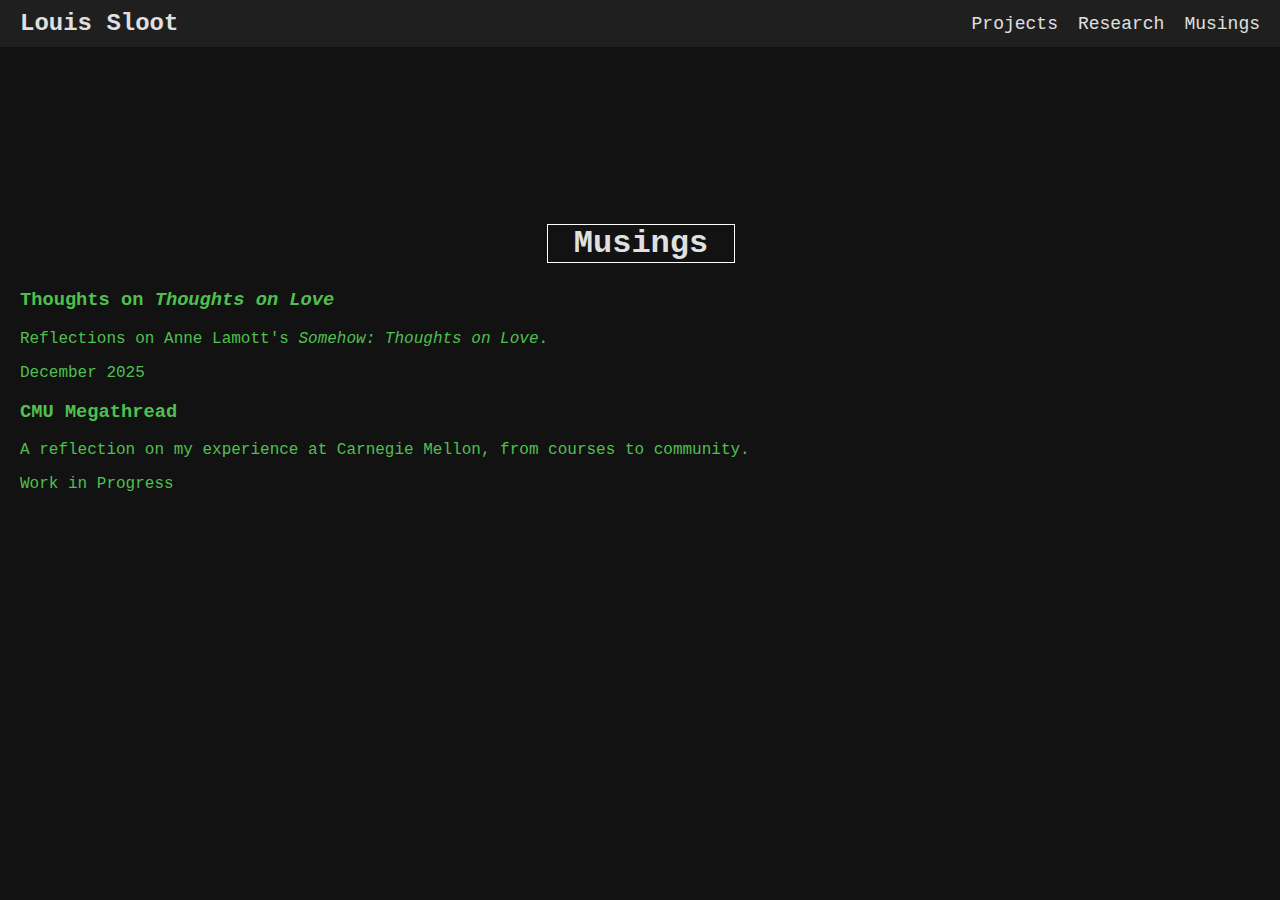
<file: blog.html>
<!DOCTYPE html>
<html lang="en">
  <head>
    <meta charset="UTF-8" />
    <meta name="viewport" content="width=device-width, initial-scale=1.0" />
    <title>Musings - Louis Sloot</title>
    <link rel="stylesheet" href="style.css" />
  </head>
  <body>
    <header>
      <div class="logo">
        <h1>
          <a href="index.html" style="color: #e0e0e0; text-decoration: none"
            >Louis Sloot</a
          >
        </h1>
      </div>
      <nav>
        <ul>
          <li><a href="projects.html">Projects</a></li>
          <li><a href="research.html">Research</a></li>
          <li><a href="blog.html">Musings</a></li>
        </ul>
      </nav>
    </header>
    <section id="blog">
      <h2 class="upper-section-title">Musings</h2>
      <div class="blog-grid">
        <a href="posts/thoughts-on-love.html" class="blog-card">
          <div class="blog-card-content">
            <h3 class="blog-card-title">
              Thoughts on <em>Thoughts on Love</em>
            </h3>
            <p class="blog-card-preview">
              Reflections on Anne Lamott's <em>Somehow: Thoughts on Love</em>.
            </p>
            <span class="blog-card-date">December 2025</span>
          </div>
        </a>
        <a href="posts/cmu-megathread.html" class="blog-card">
          <div class="blog-card-content">
            <h3 class="blog-card-title">CMU Megathread</h3>
            <p class="blog-card-preview">
              A reflection on my experience at Carnegie Mellon, from courses to
              community.
            </p>
            <span class="blog-card-date">Work in Progress</span>
          </div>
        </a>
      </div>
    </section>
  </body>
</html>
</file>
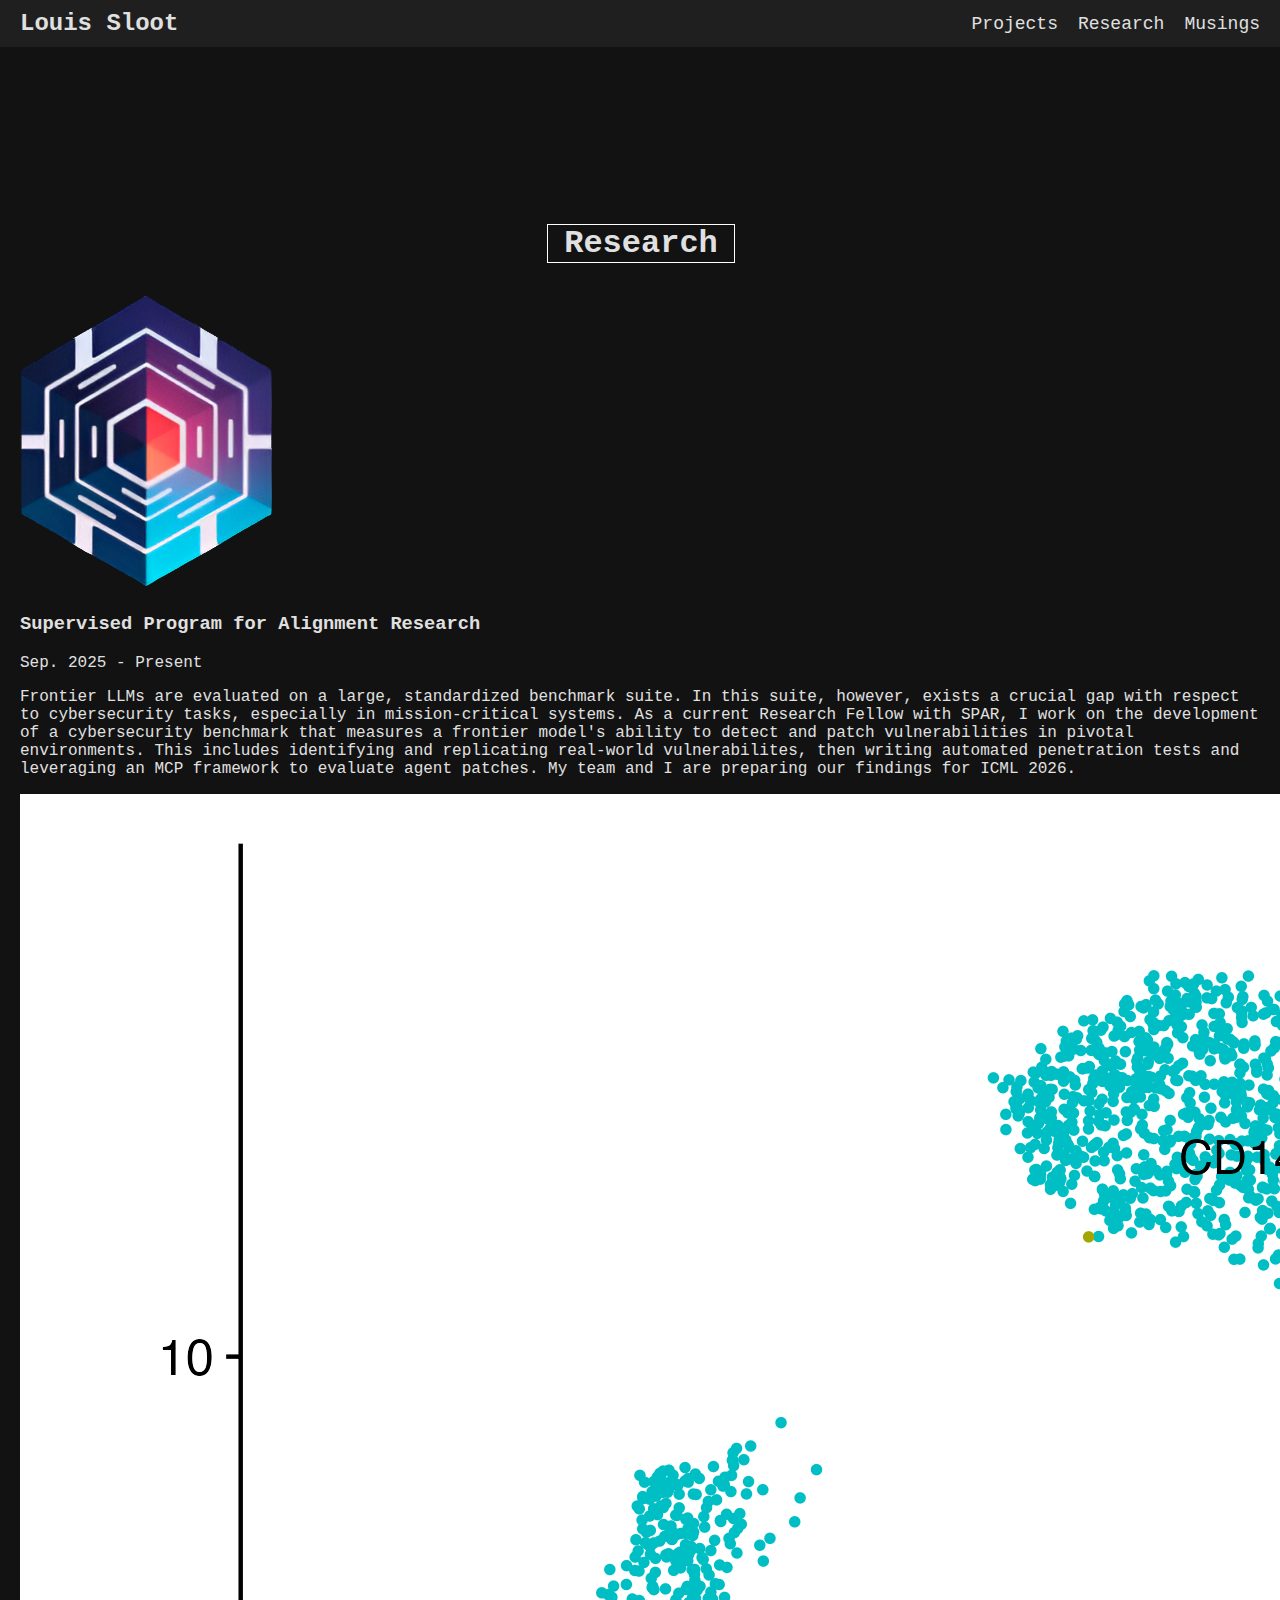
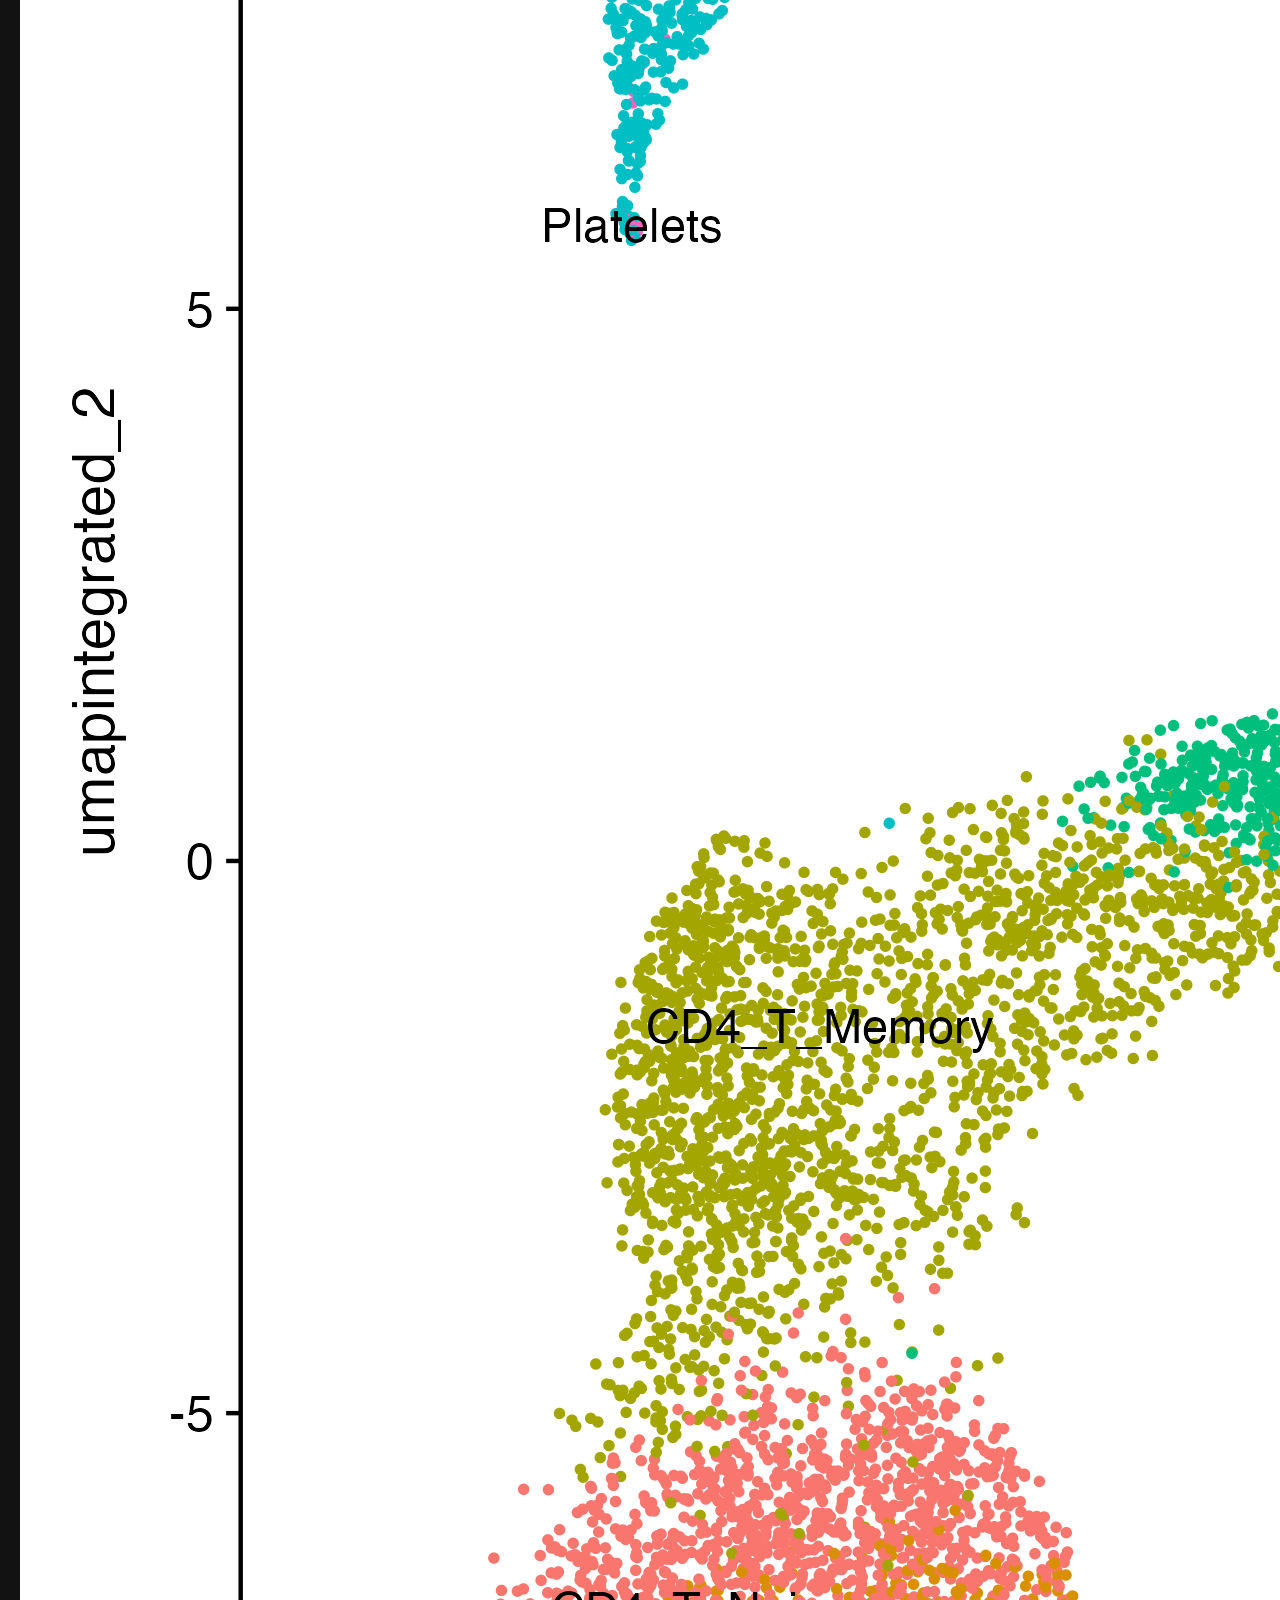
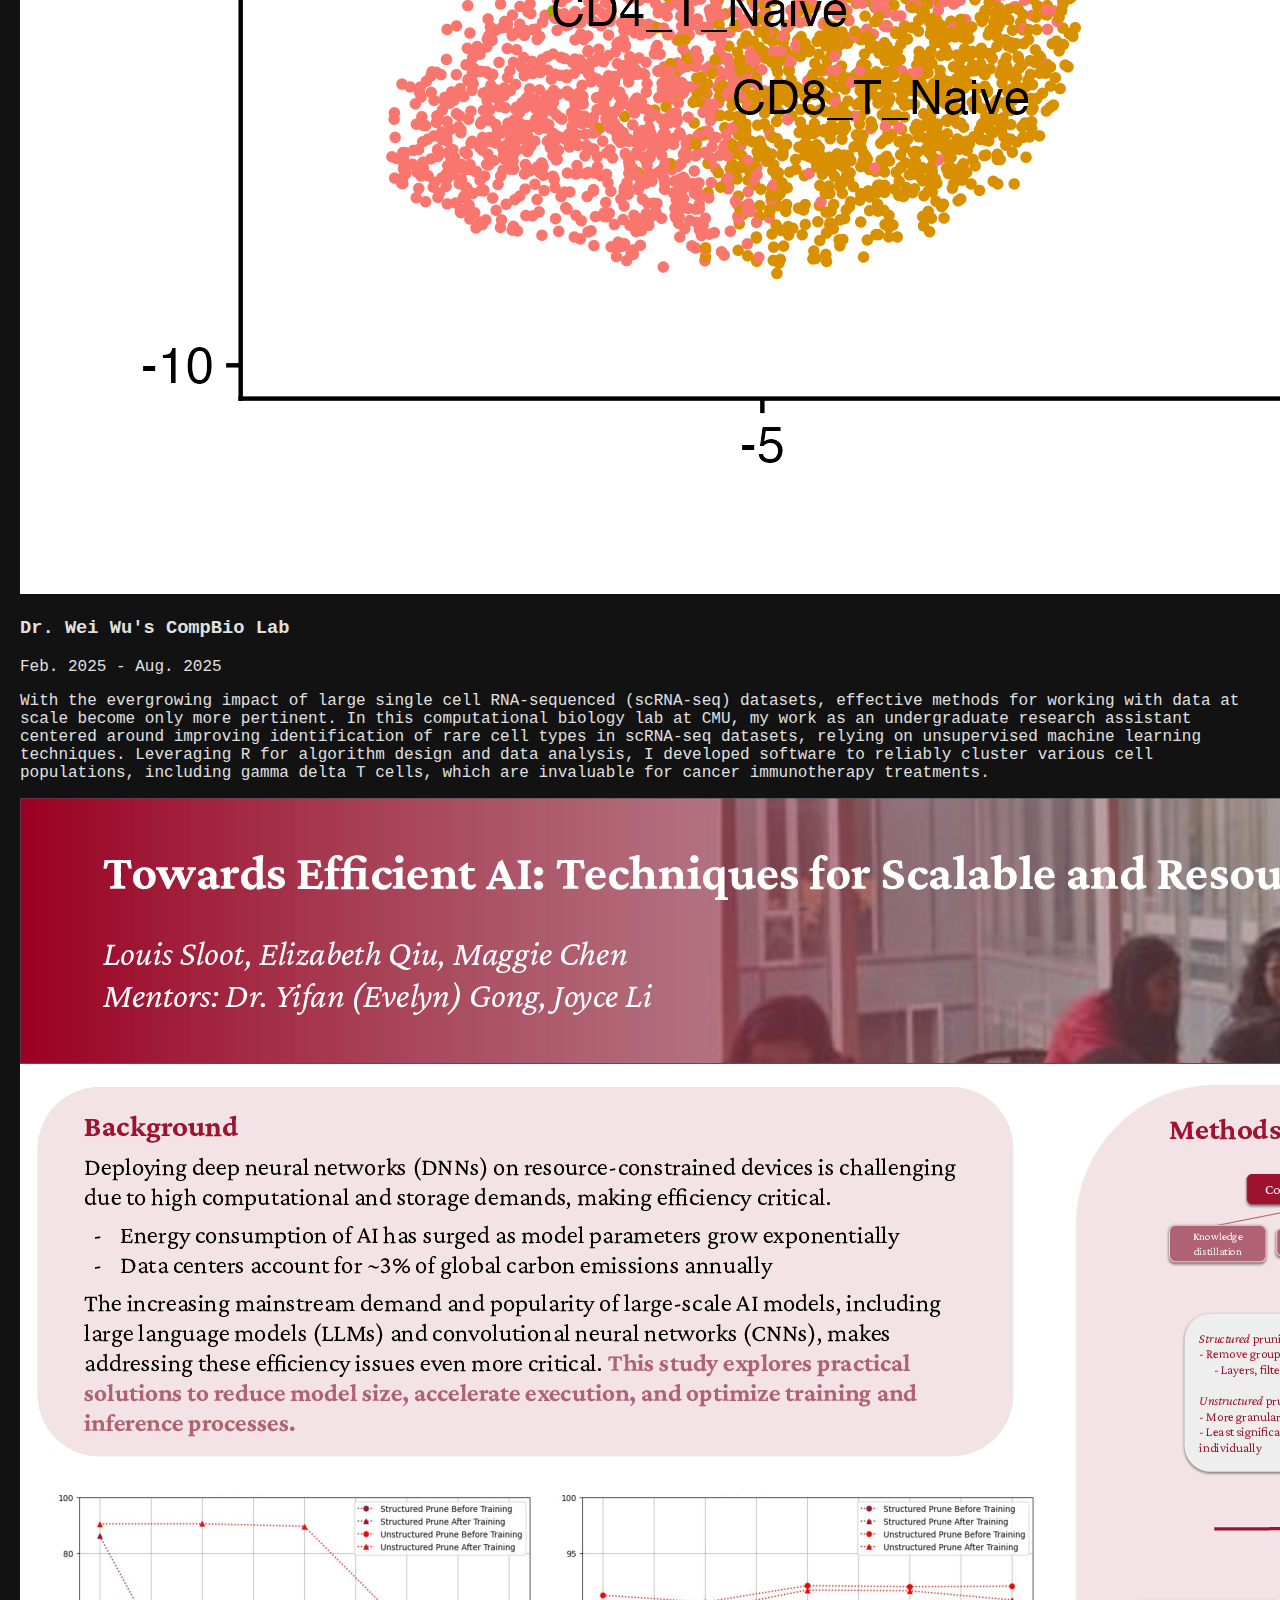
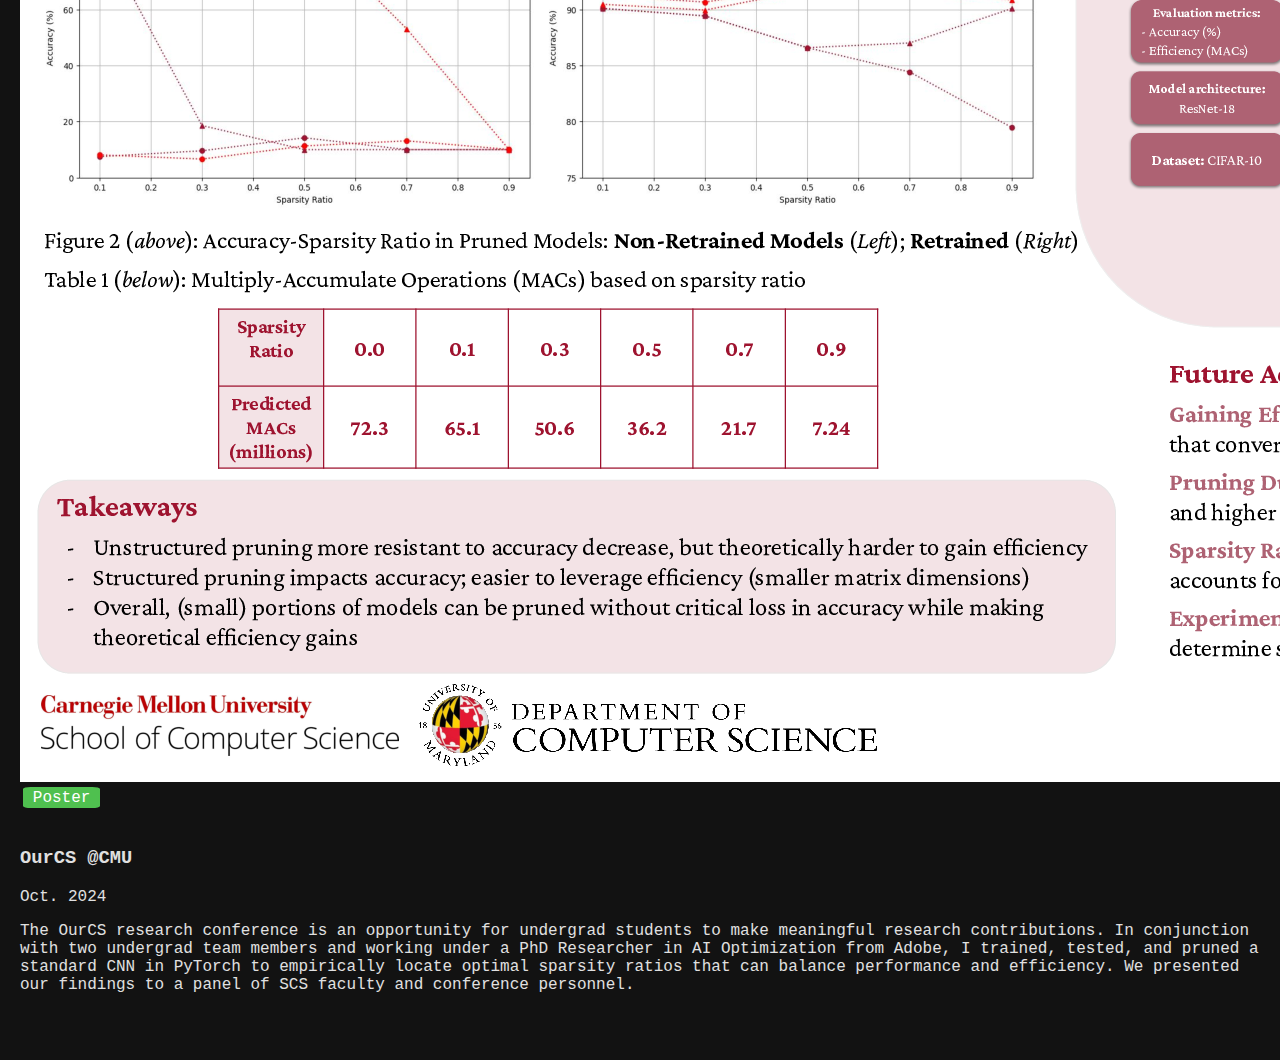
<file: research.html>
<!DOCTYPE html>
<html lang="en">
  <head>
    <meta charset="UTF-8" />
    <meta name="viewport" content="width=device-width, initial-scale=1.0" />
    <title>Research - Louis Sloot</title>
    <link rel="stylesheet" href="style.css" />
  </head>
  <body>
    <header>
      <div class="logo">
        <h1><a href="index.html" style="color: #e0e0e0; text-decoration: none;">Louis Sloot</a></h1>
      </div>
      <nav>
        <ul>
          <li><a href="projects.html">Projects</a></li>
          <li><a href="research.html">Research</a></li>
          <li><a href="blog.html">Musings</a></li>
        </ul>
      </nav>
    </header>
    <section id="research">
      <h2 class="upper-section-title">Research</h2>
      <div class="research-grid">
        <div class="research-card">
          <div class="research-card-image">
            <img src="./visuals/spar.png" alt="SPAR Research" class="research-image">
          </div>
          <div class="research-card-content">
            <h3 class="research-card-title">Supervised Program for Alignment Research</h3>
            <span class="research-card-date">Sep. 2025 - Present</span>
            <p class="research-card-description">
              Frontier LLMs are evaluated on a large, standardized benchmark suite.
              In this suite, however, exists a crucial gap with respect to cybersecurity
              tasks, especially in mission-critical systems. As a current Research Fellow
              with SPAR, I work on the development of a cybersecurity benchmark
              that measures a frontier model's ability to detect and patch vulnerabilities
              in pivotal environments. This includes identifying and replicating
              real-world vulnerabilites, then writing automated penetration tests
              and leveraging an MCP framework to evaluate agent patches. My team and
              I are preparing our findings for ICML 2026.
            </p>
          </div>
        </div>
        <div class="research-card">
          <div class="research-card-image">
            <img src="./visuals/bio_research.png" alt="CompBio Lab Research" class="research-image">
          </div>
          <div class="research-card-content">
            <h3 class="research-card-title">Dr. Wei Wu's CompBio Lab</h3>
            <span class="research-card-date">Feb. 2025 - Aug. 2025</span>
            <p class="research-card-description">
              With the evergrowing impact of large single cell RNA-sequenced
              (scRNA-seq) datasets,
              effective methods for working with data at scale become only more
              pertinent. In this computational biology lab at CMU, my work as an undergraduate research assistant centered around improving identification of rare
              cell types in scRNA-seq datasets, relying on unsupervised machine
              learning techniques. Leveraging R for algorithm design and data
              analysis, I developed software to reliably cluster various cell
              populations, including gamma delta T cells, which are invaluable
              for cancer immunotherapy treatments.
            </p>
          </div>
        </div>
        <div class="research-card">
          <div class="research-card-image">
            <img src="./visuals/OurCS_24.png" alt="OurCS Research Presentation" class="research-image">
            <a
              href="https://drive.google.com/file/d/1T5I0tRfMZhX7XGRcPNW2eHNPkiZpEqg0/view?usp=sharing"
              target="_blank"
              class="drive-link-btn research-poster-btn">
              Poster
            </a>
          </div>
          <div class="research-card-content">
            <h3 class="research-card-title">OurCS @CMU</h3>
            <span class="research-card-date">Oct. 2024</span>
            <p class="research-card-description">
              The OurCS research conference is an opportunity for undergrad
              students to make meaningful research contributions. In conjunction
              with two undergrad team members and working under a PhD Researcher in AI
              Optimization from Adobe, I trained, tested, and pruned a standard CNN in
              PyTorch to empirically locate optimal sparsity ratios that can
              balance performance and efficiency. We presented our findings
              to a panel of SCS faculty and conference personnel.
            </p>
          </div>
        </div>
      </div>
    </section>
  </body>
</html>
</file>
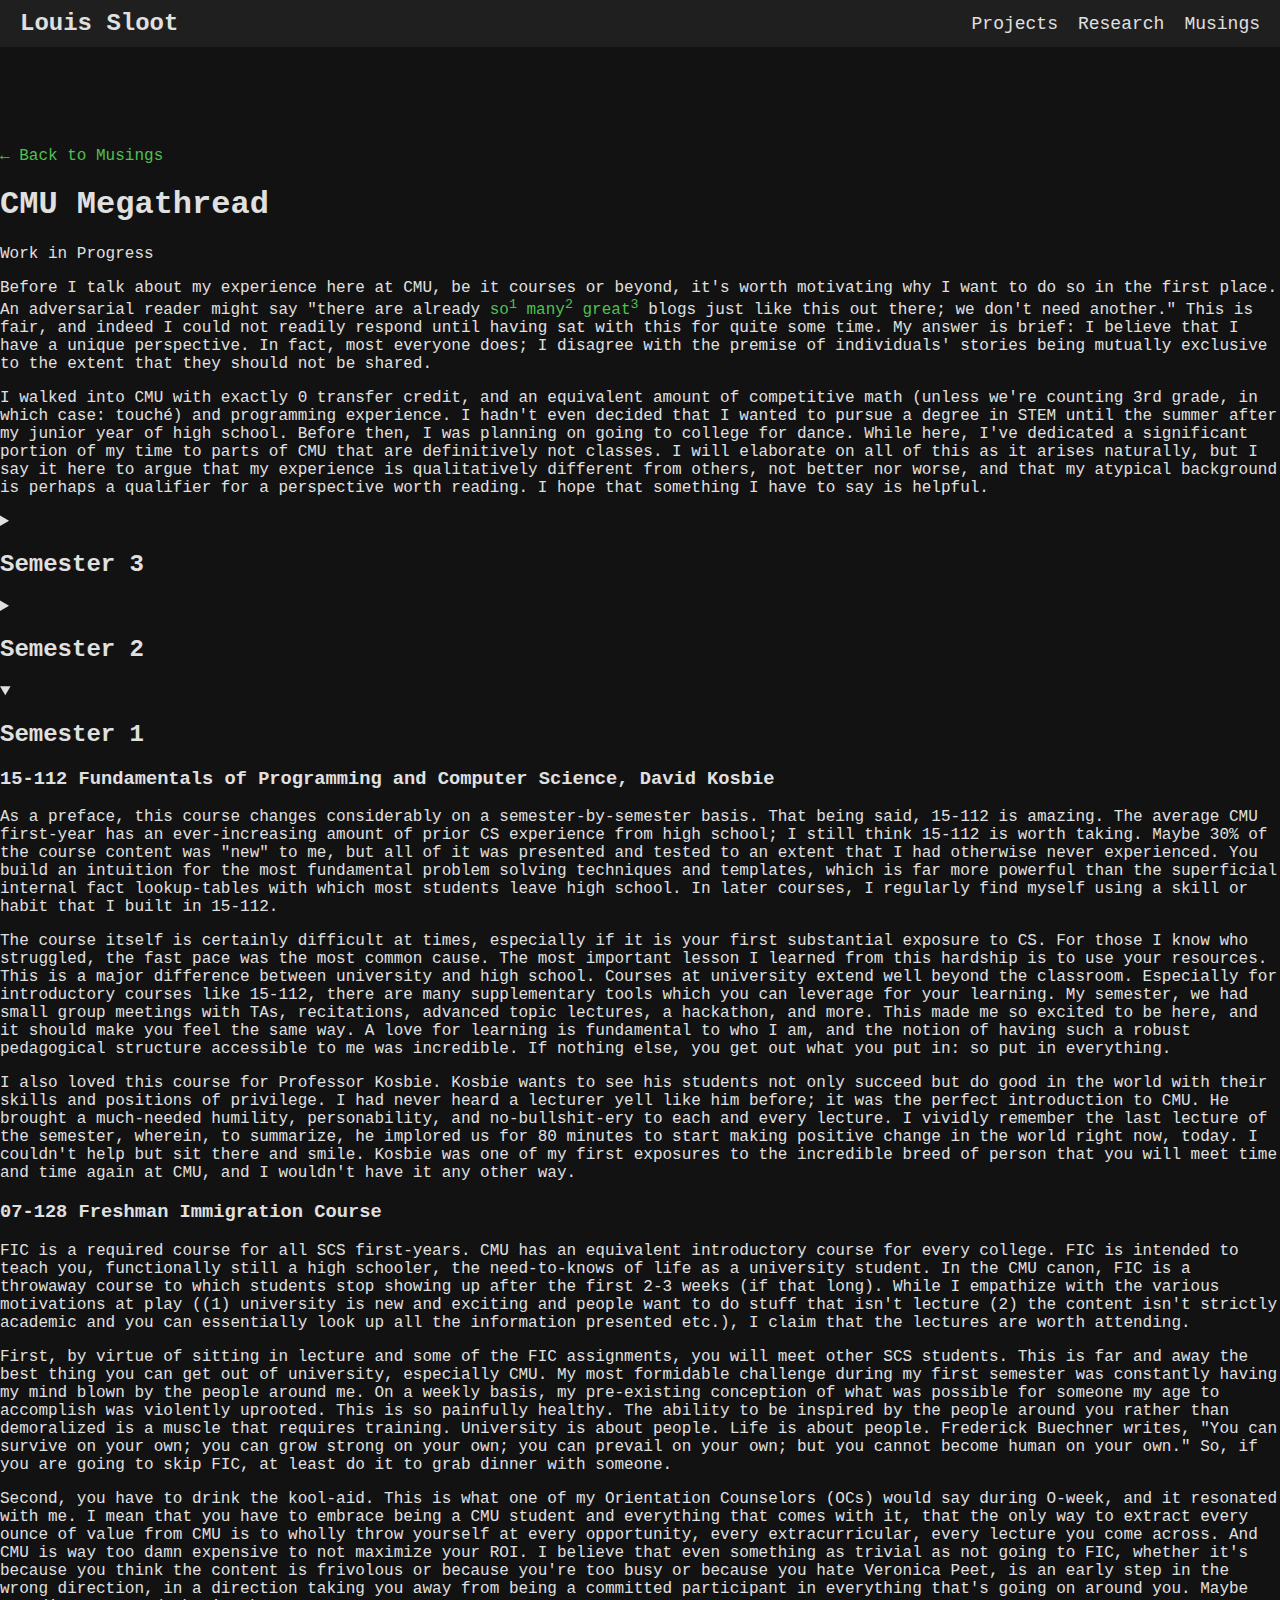
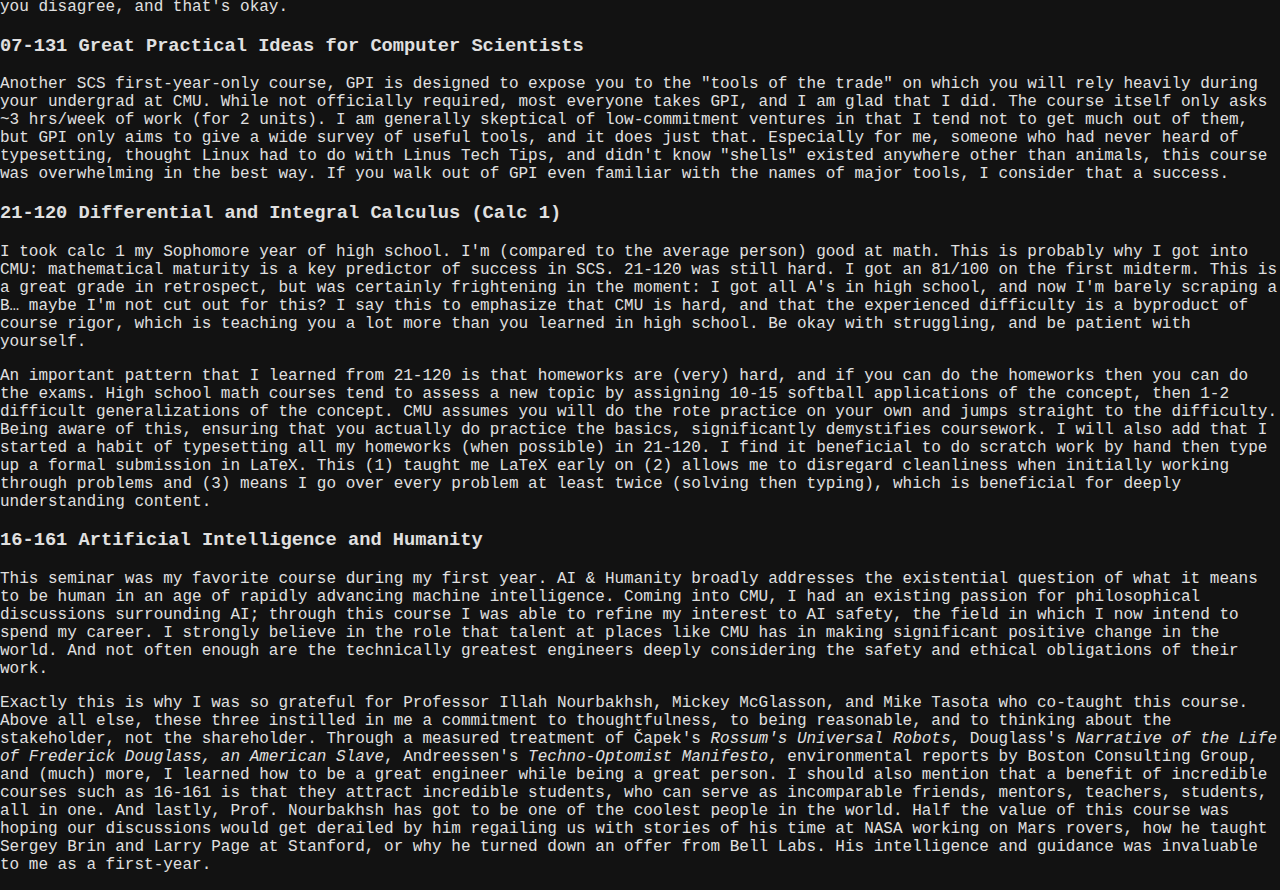
<file: posts/cmu-megathread.html>
<!DOCTYPE html>
<html lang="en">
  <head>
    <meta charset="UTF-8" />
    <meta name="viewport" content="width=device-width, initial-scale=1.0" />
    <title>CMU Megathread - Louis Sloot</title>
    <link rel="stylesheet" href="../style.css" />
  </head>
  <body>
    <header>
      <div class="logo">
        <h1>
          <a href="../index.html" style="color: #e0e0e0; text-decoration: none"
            >Louis Sloot</a
          >
        </h1>
      </div>
      <nav>
        <ul>
          <li><a href="../projects.html">Projects</a></li>
          <li><a href="../research.html">Research</a></li>
          <li><a href="../blog.html">Musings</a></li>
        </ul>
      </nav>
    </header>
    <div class="blog-post">
      <a href="../blog.html" class="back-to-blog">← Back to Musings</a>
      <div class="blog-post-header">
        <h1 class="blog-post-title">CMU Megathread</h1>
        <div class="blog-post-meta">
          <span class="blog-post-date">Work in Progress</span>
        </div>
      </div>
      <div class="blog-post-content">
        <p>
          Before I talk about my experience here at CMU, be it courses or
          beyond, it's worth motivating why I want to do so in the first place.
          An adversarial reader might say "there are already
          <a href="https://fanpu.io/courses/" target="_blank">so<sup>1</sup></a>
          <a href="https://abigalekim.github.io/courses/" target="_blank"
            >many<sup>2</sup></a
          >
          <a href="https://wanshenl.me/courses/reviews/" target="_blank"
            >great<sup>3</sup></a
          >
          blogs just like this out there; we don't need another." This is fair,
          and indeed I could not readily respond until having sat with this for
          quite some time. My answer is brief: I believe that I have a unique
          perspective. In fact, most everyone does; I disagree with the premise
          of individuals' stories being mutually exclusive to the extent that
          they should not be shared.
        </p>

        <p>
          I walked into CMU with exactly 0 transfer credit, and an equivalent
          amount of competitive math (unless we're counting 3rd grade, in which
          case: touché) and programming experience. I hadn't even decided that I
          wanted to pursue a degree in STEM until the summer after my junior
          year of high school. Before then, I was planning on going to college
          for dance. While here, I've dedicated a significant portion of my time
          to parts of CMU that are definitively not classes. I will elaborate on
          all of this as it arises naturally, but I say it here to argue that my
          experience is qualitatively different from others, not better nor
          worse, and that my atypical background is perhaps a qualifier for a
          perspective worth reading. I hope that something I have to say is
          helpful.
        </p>

        <details class="semester-dropdown">
          <summary class="semester-header">
            <h2>Semester 3</h2>
          </summary>
          <div class="semester-content">
            <p style="text-align: center; color: #999; font-style: italic">
              Coming soon...
            </p>
          </div>
        </details>

        <details class="semester-dropdown">
          <summary class="semester-header">
            <h2>Semester 2</h2>
          </summary>
          <div class="semester-content">
            <p style="text-align: center; color: #999; font-style: italic">
              Coming soon...
            </p>
          </div>
        </details>

        <details class="semester-dropdown" open>
          <summary class="semester-header">
            <h2>Semester 1</h2>
          </summary>
          <div class="semester-content">
            <h3>
              15-112 Fundamentals of Programming and Computer Science, David
              Kosbie
            </h3>
            <p>
              As a preface, this course changes considerably on a
              semester-by-semester basis. That being said, 15-112 is amazing.
              The average CMU first-year has an ever-increasing amount of prior
              CS experience from high school; I still think 15-112 is worth
              taking. Maybe 30% of the course content was "new" to me, but all
              of it was presented and tested to an extent that I had otherwise
              never experienced. You build an intuition for the most fundamental
              problem solving techniques and templates, which is far more
              powerful than the superficial internal fact lookup-tables with
              which most students leave high school. In later courses, I
              regularly find myself using a skill or habit that I built in
              15-112.
            </p>

            <p>
              The course itself is certainly difficult at times, especially if
              it is your first substantial exposure to CS. For those I know who
              struggled, the fast pace was the most common cause. The most
              important lesson I learned from this hardship is to use your
              resources. This is a major difference between university and high
              school. Courses at university extend well beyond the classroom.
              Especially for introductory courses like 15-112, there are many
              supplementary tools which you can leverage for your learning. My
              semester, we had small group meetings with TAs, recitations,
              advanced topic lectures, a hackathon, and more. This made me so
              excited to be here, and it should make you feel the same way. A
              love for learning is fundamental to who I am, and the notion of
              having such a robust pedagogical structure accessible to me was
              incredible. If nothing else, you get out what you put in: so put
              in everything.
            </p>

            <p>
              I also loved this course for Professor Kosbie. Kosbie wants to see
              his students not only succeed but do good in the world with their
              skills and positions of privilege. I had never heard a lecturer
              yell like him before; it was the perfect introduction to CMU. He
              brought a much-needed humility, personability, and no-bullshit-ery
              to each and every lecture. I vividly remember the last lecture of
              the semester, wherein, to summarize, he implored us for 80 minutes
              to start making positive change in the world right now, today. I
              couldn't help but sit there and smile. Kosbie was one of my first
              exposures to the incredible breed of person that you will meet
              time and time again at CMU, and I wouldn't have it any other way.
            </p>

            <h3>07-128 Freshman Immigration Course</h3>
            <p>
              FIC is a required course for all SCS first-years. CMU has an
              equivalent introductory course for every college. FIC is intended
              to teach you, functionally still a high schooler, the
              need-to-knows of life as a university student. In the CMU canon,
              FIC is a throwaway course to which students stop showing up after
              the first 2-3 weeks (if that long). While I empathize with the
              various motivations at play ((1) university is new and exciting
              and people want to do stuff that isn't lecture (2) the content
              isn't strictly academic and you can essentially look up all the
              information presented etc.), I claim that the lectures are worth
              attending.
            </p>

            <p>
              First, by virtue of sitting in lecture and some of the FIC
              assignments, you will meet other SCS students. This is far and
              away the best thing you can get out of university, especially CMU.
              My most formidable challenge during my first semester was
              constantly having my mind blown by the people around me. On a
              weekly basis, my pre-existing conception of what was possible for
              someone my age to accomplish was violently uprooted. This is so
              painfully healthy. The ability to be inspired by the people around
              you rather than demoralized is a muscle that requires training.
              University is about people. Life is about people. Frederick
              Buechner writes, "You can survive on your own; you can grow strong
              on your own; you can prevail on your own; but you cannot become
              human on your own." So, if you are going to skip FIC, at least do
              it to grab dinner with someone.
            </p>

            <p>
              Second, you have to drink the kool-aid. This is what one of my
              Orientation Counselors (OCs) would say during O-week, and it
              resonated with me. I mean that you have to embrace being a CMU
              student and everything that comes with it, that the only way to
              extract every ounce of value from CMU is to wholly throw yourself
              at every opportunity, every extracurricular, every lecture you
              come across. And CMU is way too damn expensive to not maximize
              your ROI. I believe that even something as trivial as not going to
              FIC, whether it's because you think the content is frivolous or
              because you're too busy or because you hate Veronica Peet, is an
              early step in the wrong direction, in a direction taking you away
              from being a committed participant in everything that's going on
              around you. Maybe you disagree, and that's okay.
            </p>

            <h3>07-131 Great Practical Ideas for Computer Scientists</h3>
            <p>
              Another SCS first-year-only course, GPI is designed to expose you
              to the "tools of the trade" on which you will rely heavily during
              your undergrad at CMU. While not officially required, most
              everyone takes GPI, and I am glad that I did. The course itself
              only asks ~3 hrs/week of work (for 2 units). I am generally
              skeptical of low-commitment ventures in that I tend not to get
              much out of them, but GPI only aims to give a wide survey of
              useful tools, and it does just that. Especially for me, someone
              who had never heard of typesetting, thought Linux had to do with
              Linus Tech Tips, and didn't know "shells" existed anywhere other
              than animals, this course was overwhelming in the best way. If you
              walk out of GPI even familiar with the names of major tools, I
              consider that a success.
            </p>

            <h3>21-120 Differential and Integral Calculus (Calc 1)</h3>
            <p>
              I took calc 1 my Sophomore year of high school. I'm (compared to
              the average person) good at math. This is probably why I got into
              CMU: mathematical maturity is a key predictor of success in SCS.
              21-120 was still hard. I got an 81/100 on the first midterm. This
              is a great grade in retrospect, but was certainly frightening in
              the moment: I got all A's in high school, and now I'm barely
              scraping a B… maybe I'm not cut out for this? I say this to
              emphasize that CMU is hard, and that the experienced difficulty is
              a byproduct of course rigor, which is teaching you a lot more than
              you learned in high school. Be okay with struggling, and be
              patient with yourself.
            </p>

            <p>
              An important pattern that I learned from 21-120 is that homeworks
              are (very) hard, and if you can do the homeworks then you can do
              the exams. High school math courses tend to assess a new topic by
              assigning 10-15 softball applications of the concept, then 1-2
              difficult generalizations of the concept. CMU assumes you will do
              the rote practice on your own and jumps straight to the
              difficulty. Being aware of this, ensuring that you actually do
              practice the basics, significantly demystifies coursework. I will
              also add that I started a habit of typesetting all my homeworks
              (when possible) in 21-120. I find it beneficial to do scratch work
              by hand then type up a formal submission in LaTeX. This (1) taught
              me LaTeX early on (2) allows me to disregard cleanliness when
              initially working through problems and (3) means I go over every
              problem at least twice (solving then typing), which is beneficial
              for deeply understanding content.
            </p>

            <h3>16-161 Artificial Intelligence and Humanity</h3>
            <p>
              This seminar was my favorite course during my first year. AI &
              Humanity broadly addresses the existential question of what it
              means to be human in an age of rapidly advancing machine
              intelligence. Coming into CMU, I had an existing passion for
              philosophical discussions surrounding AI; through this course I
              was able to refine my interest to AI safety, the field in which I
              now intend to spend my career. I strongly believe in the role that
              talent at places like CMU has in making significant positive
              change in the world. And not often enough are the technically
              greatest engineers deeply considering the safety and ethical
              obligations of their work.
            </p>

            <p>
              Exactly this is why I was so grateful for Professor Illah
              Nourbakhsh, Mickey McGlasson, and Mike Tasota who co-taught this
              course. Above all else, these three instilled in me a commitment
              to thoughtfulness, to being reasonable, and to thinking about the
              stakeholder, not the shareholder. Through a measured treatment of
              Čapek's <em>Rossum's Universal Robots</em>, Douglass's
              <em
                >Narrative of the Life of Frederick Douglass, an American
                Slave</em
              >, Andreessen's <em>Techno-Optomist Manifesto</em>, environmental
              reports by Boston Consulting Group, and (much) more, I learned how
              to be a great engineer while being a great person. I should also
              mention that a benefit of incredible courses such as 16-161 is
              that they attract incredible students, who can serve as
              incomparable friends, mentors, teachers, students, all in one. And
              lastly, Prof. Nourbakhsh has got to be one of the coolest people
              in the world. Half the value of this course was hoping our
              discussions would get derailed by him regailing us with stories of
              his time at NASA working on Mars rovers, how he taught Sergey Brin
              and Larry Page at Stanford, or why he turned down an offer from
              Bell Labs. His intelligence and guidance was invaluable to me as a
              first-year.
            </p>
          </div>
        </details>
      </div>
    </div>
  </body>
</html>
</file>
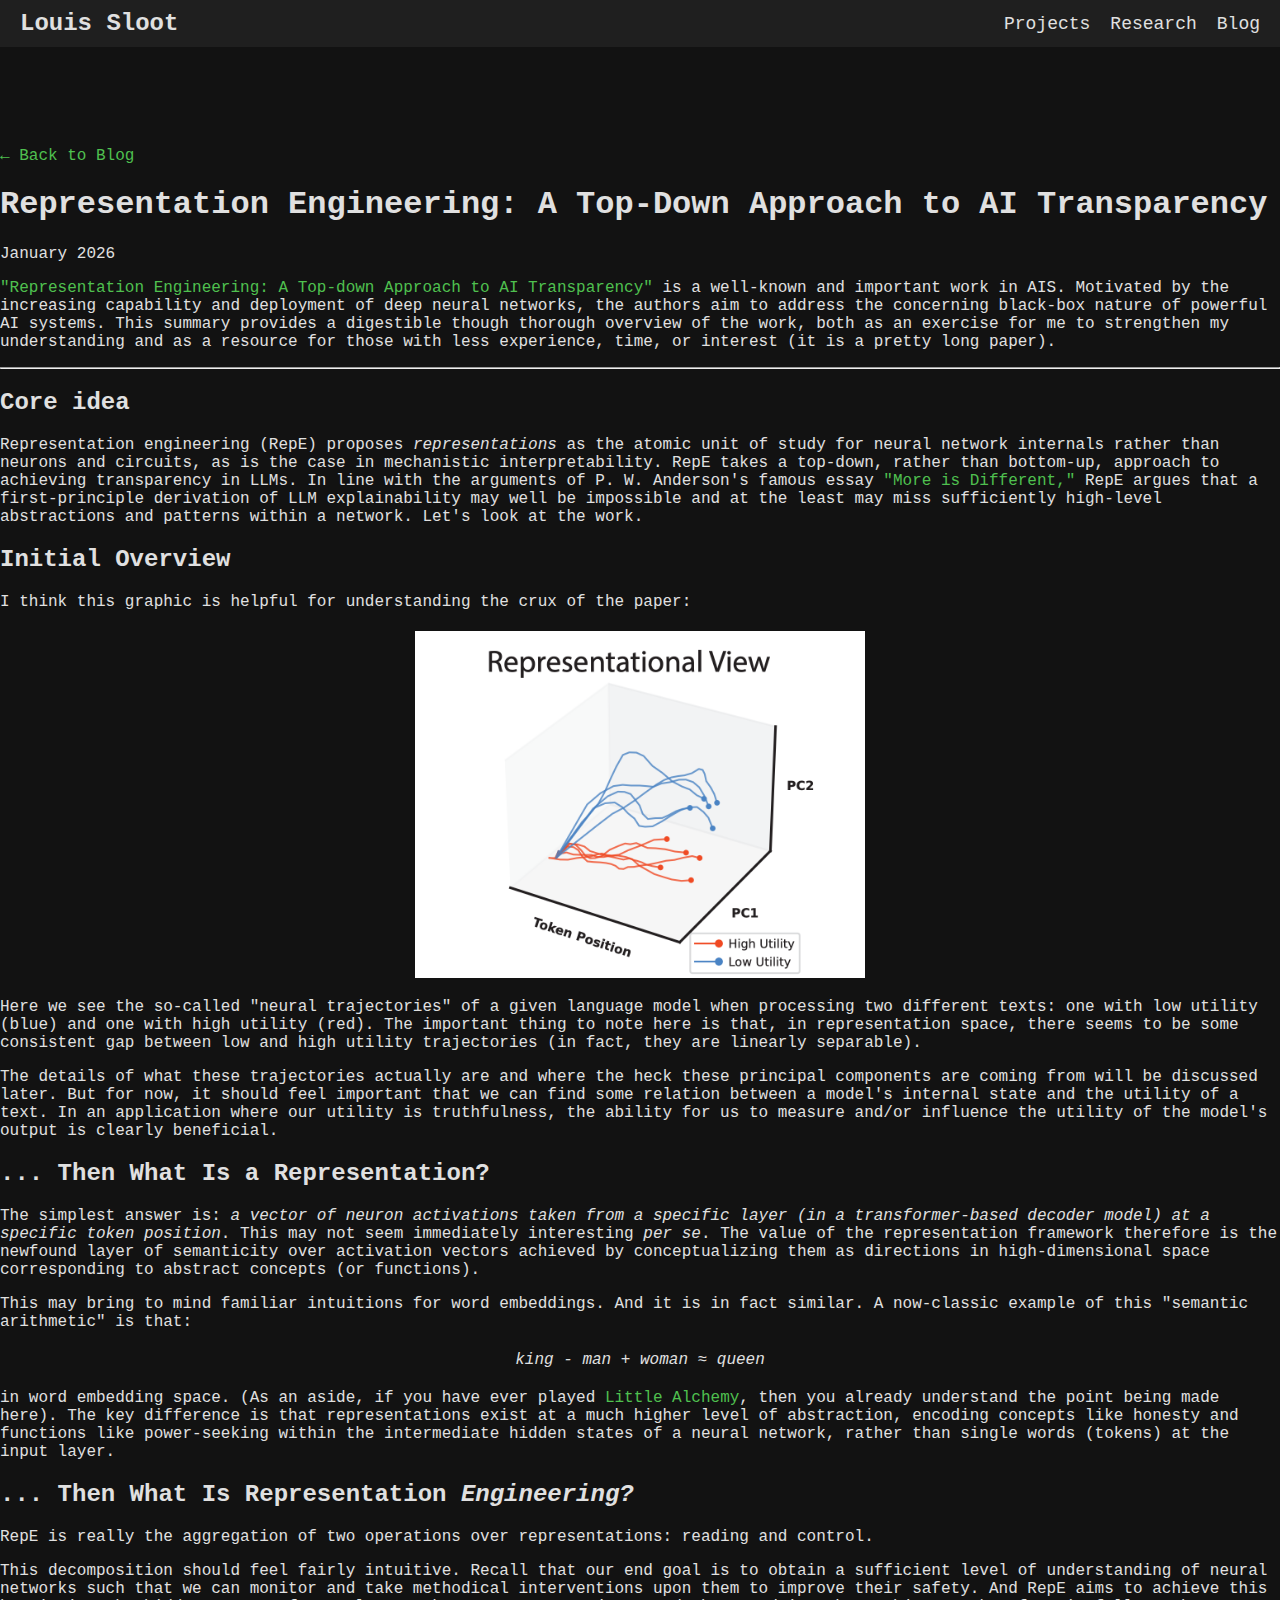
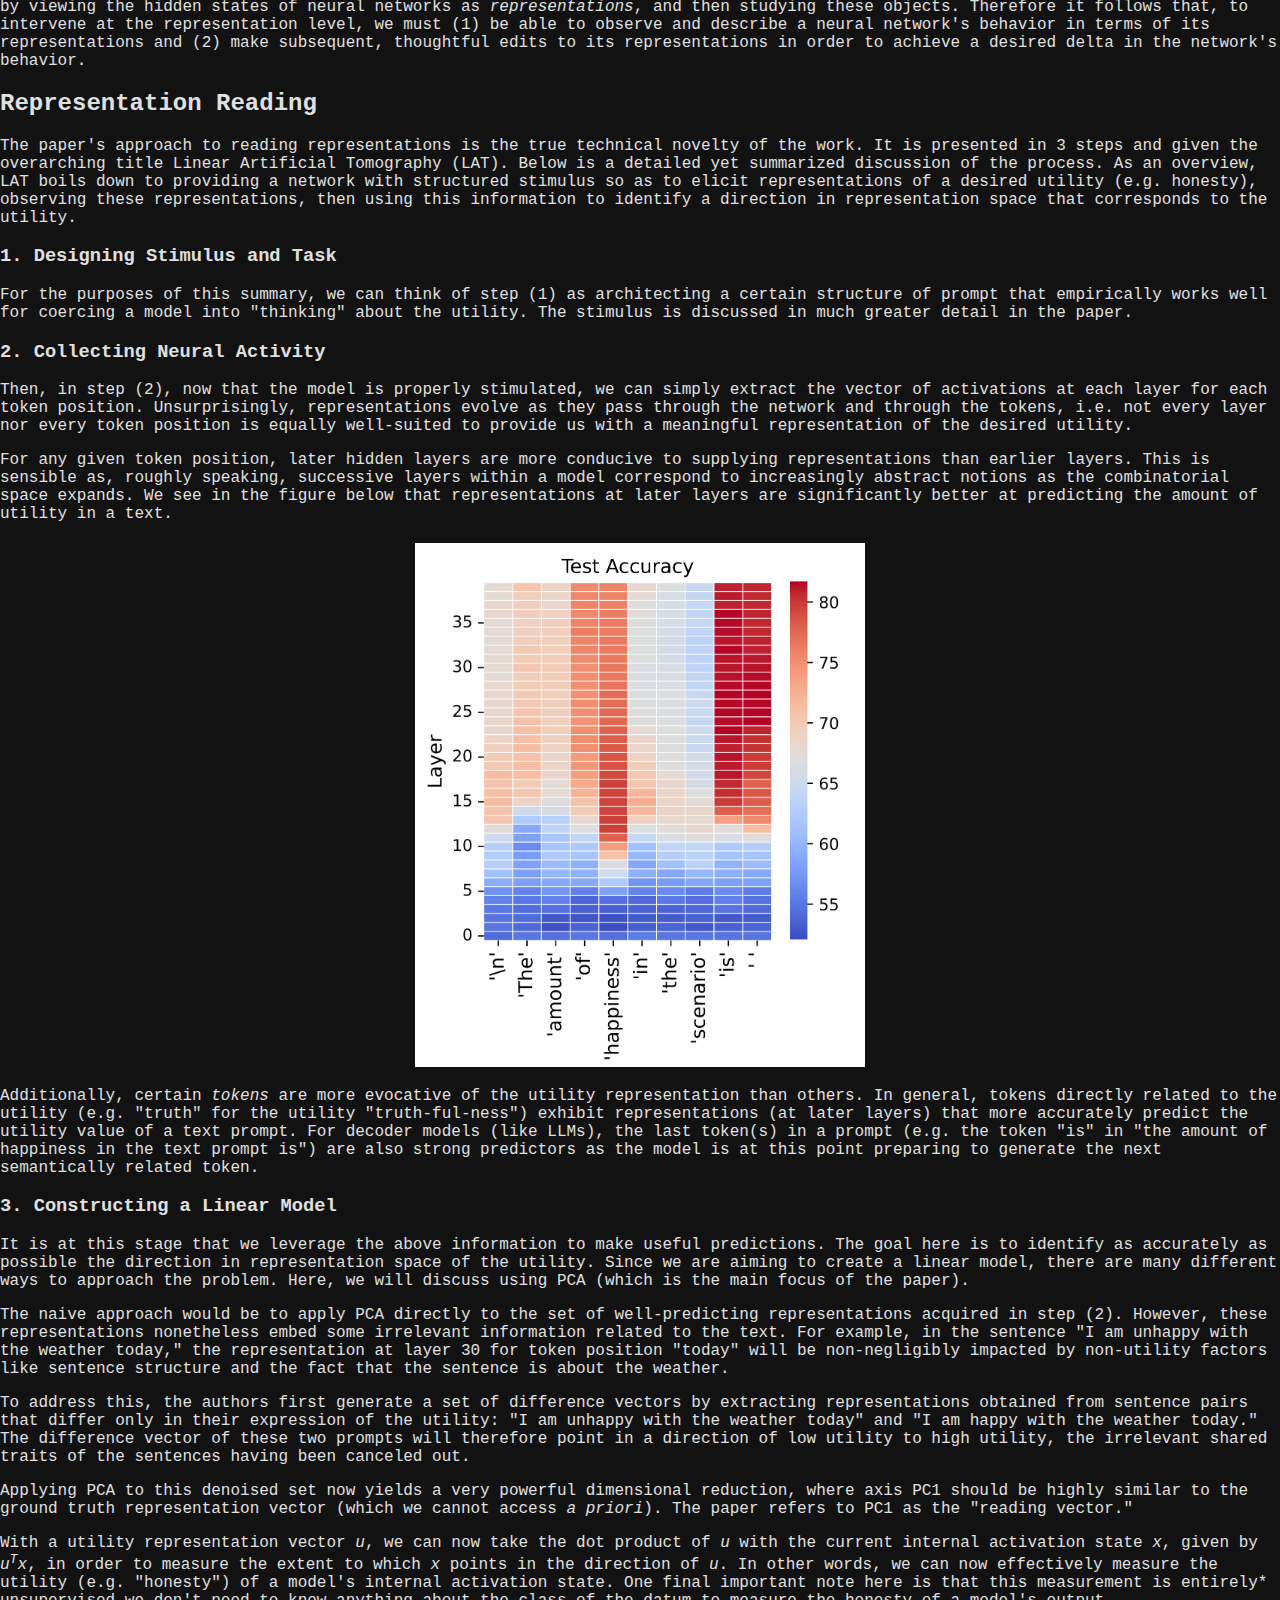
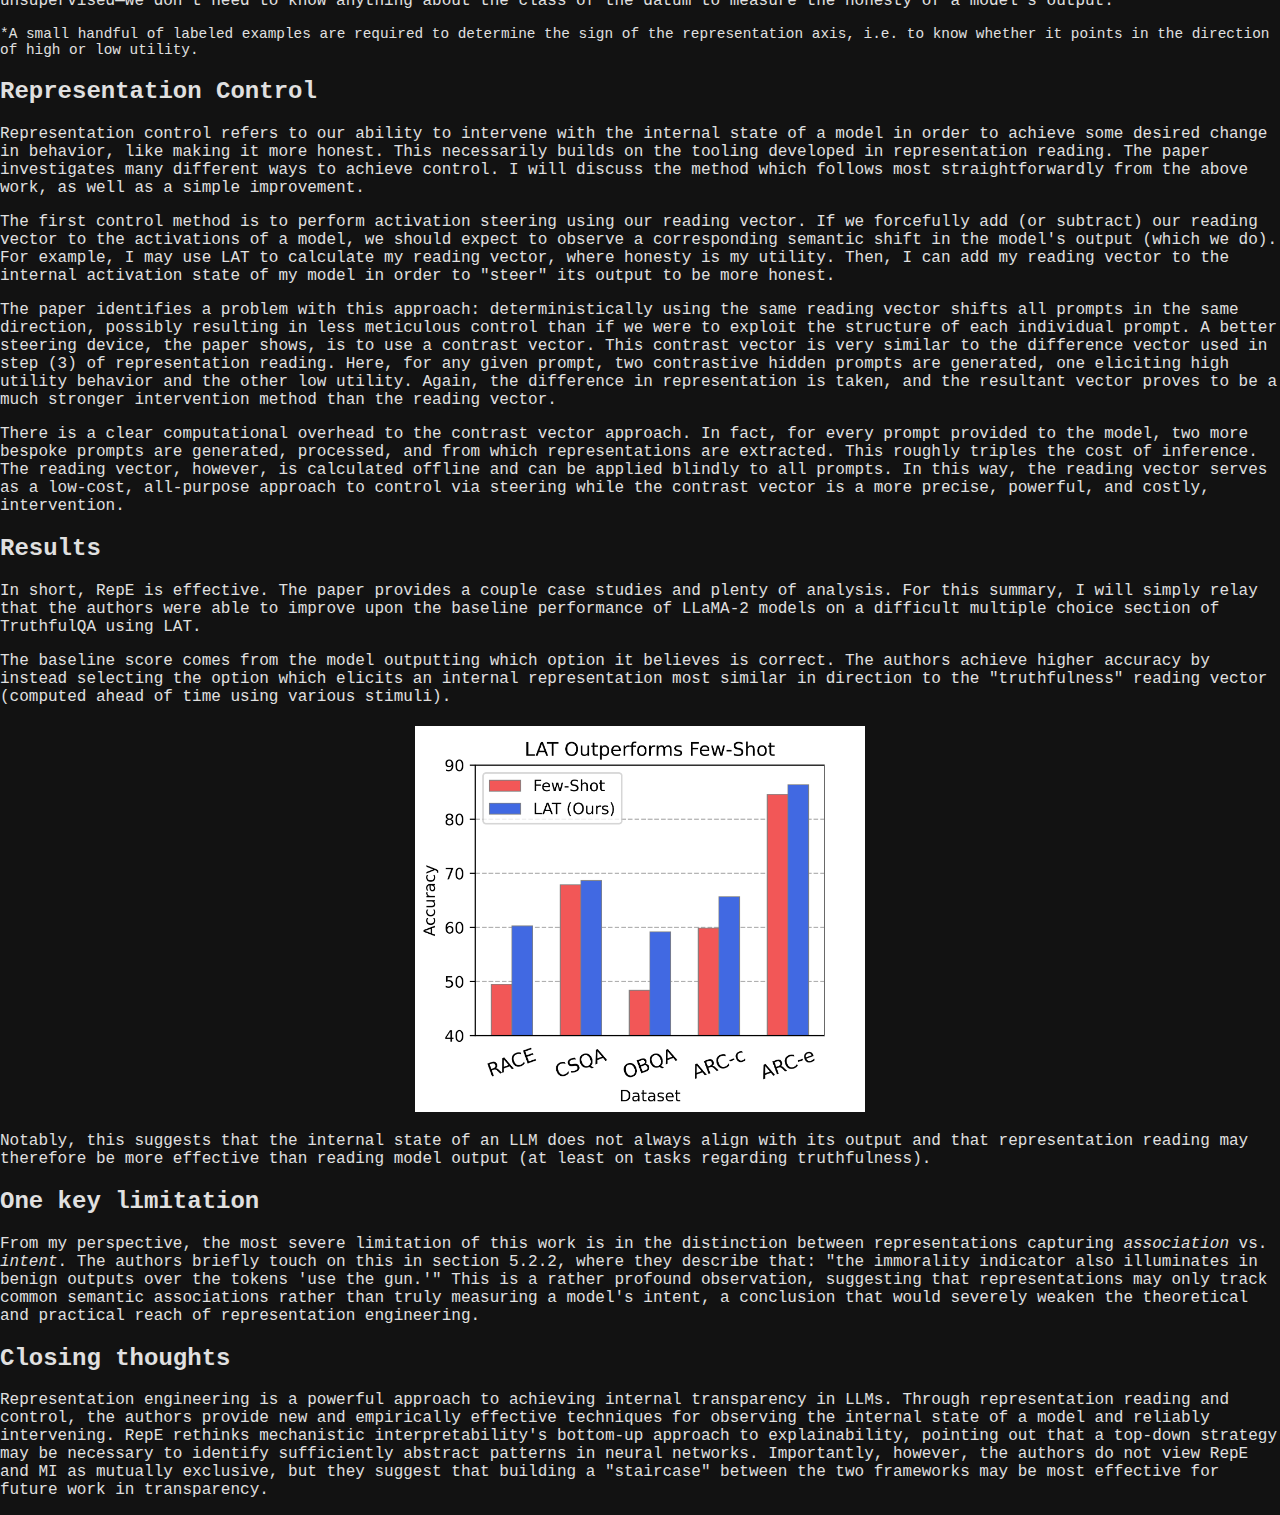
<file: posts/repe-paper-review.html>
<!DOCTYPE html>
<html lang="en">
  <head>
    <meta charset="UTF-8" />
    <meta name="viewport" content="width=device-width, initial-scale=1.0" />
    <title>
      Representation Engineering: A Top-Down Approach to AI Transparency - Louis
      Sloot
    </title>
    <link rel="stylesheet" href="../style.css" />
  </head>
  <body>
    <header>
      <div class="logo">
        <h1>
          <a href="../index.html" style="color: #e0e0e0; text-decoration: none"
            >Louis Sloot</a
          >
        </h1>
      </div>
      <nav>
        <ul>
          <li><a href="../projects.html">Projects</a></li>
          <li><a href="../research.html">Research</a></li>
          <li><a href="../blog.html">Blog</a></li>
        </ul>
      </nav>
    </header>
    <div class="blog-post">
      <a href="../blog.html" class="back-to-blog">← Back to Blog</a>
      <div class="blog-post-header">
        <h1 class="blog-post-title">
          Representation Engineering: A Top-Down Approach to AI Transparency
        </h1>
        <div class="blog-post-meta">
          <span class="blog-post-date">January 2026</span>
        </div>
      </div>
      <div class="blog-post-content">
        <p>
          <a href="https://arxiv.org/pdf/2310.01405" target="_blank"
            >"Representation Engineering: A Top-down Approach to AI
            Transparency"</a
          >
          is a well-known and important work in AIS. Motivated by the increasing
          capability and deployment of deep neural networks, the authors aim to
          address the concerning black-box nature of powerful AI systems. This
          summary provides a digestible though thorough overview of the work,
          both as an exercise for me to strengthen my understanding and as a
          resource for those with less experience, time, or interest (it is a
          pretty long paper).
        </p>

        <hr />

        <h2>Core idea</h2>
        <p>
          Representation engineering (RepE) proposes <em>representations</em> as
          the atomic unit of study for neural network internals rather than
          neurons and circuits, as is the case in mechanistic interpretability.
          RepE takes a top-down, rather than bottom-up, approach to achieving
          transparency in LLMs. In line with the arguments of P. W. Anderson's
          famous essay
          <a
            href="https://cse-robotics.engr.tamu.edu/dshell/cs689/papers/anderson72more_is_different.pdf"
            target="_blank"
            >"More is Different,"</a
          >
          RepE argues that a first-principle derivation of LLM explainability
          may well be impossible and at the least may miss sufficiently
          high-level abstractions and patterns within a network. Let's look at
          the work.
        </p>

        <h2>Initial Overview</h2>
        <p>
          I think this graphic is helpful for understanding the crux of the
          paper:
        </p>
        <img
          src="../visuals/repe_trajectory.png"
          alt="Neural trajectories visualization showing separation between low and high utility texts"
          style="
            width: 100%;
            max-width: 450px;
            display: block;
            margin: 20px auto;
          "
        />
        <p>
          Here we see the so-called "neural trajectories" of a given language
          model when processing two different texts: one with low utility (blue)
          and one with high utility (red). The important thing to note here is
          that, in representation space, there seems to be some consistent gap
          between low and high utility trajectories (in fact, they are linearly
          separable).
        </p>
        <p>
          The details of what these trajectories actually are and where the heck
          these principal components are coming from will be discussed later.
          But for now, it should feel important that we can find some relation
          between a model's internal state and the utility of a text. In an
          application where our utility is truthfulness, the ability for us to
          measure and/or influence the utility of the model's output is clearly
          beneficial.
        </p>

        <h2>... Then What Is a Representation?</h2>
        <p>
          The simplest answer is:
          <em
            >a vector of neuron activations taken from a specific layer (in a
            transformer-based decoder model) at a specific token position</em
          >. This may not seem immediately interesting <em>per se</em>. The
          value of the representation framework therefore is the newfound layer
          of semanticity over activation vectors achieved by conceptualizing
          them as directions in high-dimensional space corresponding to abstract
          concepts (or functions).
        </p>
        <p>
          This may bring to mind familiar intuitions for word embeddings. And it
          is in fact similar. A now-classic example of this "semantic
          arithmetic" is that:
        </p>
        <p style="text-align: center; font-style: italic; margin: 20px 0">
          king - man + woman ≈ queen
        </p>
        <p>
          in word embedding space. (As an aside, if you have ever played
          <a href="https://littlealchemy.com/" target="_blank">Little Alchemy</a
          >, then you already understand the point being made here). The key
          difference is that representations exist at a much higher level of
          abstraction, encoding concepts like honesty and functions like
          power-seeking within the intermediate hidden states of a neural
          network, rather than single words (tokens) at the input layer.
        </p>

        <h2>... Then What Is Representation <em>Engineering?</em></h2>
        <p>
          RepE is really the aggregation of two operations over representations:
          reading and control.
        </p>
        <p>
          This decomposition should feel fairly intuitive. Recall that our end
          goal is to obtain a sufficient level of understanding of neural
          networks such that we can monitor and take methodical interventions
          upon them to improve their safety. And RepE aims to achieve this by
          viewing the hidden states of neural networks as
          <em>representations</em>, and then studying these objects. Therefore
          it follows that, to intervene at the representation level, we must (1)
          be able to observe and describe a neural network's behavior in terms
          of its representations and (2) make subsequent, thoughtful edits to
          its representations in order to achieve a desired delta in the
          network's behavior.
        </p>

        <h2>Representation Reading</h2>
        <p>
          The paper's approach to reading representations is the true technical
          novelty of the work. It is presented in 3 steps and given the
          overarching title Linear Artificial Tomography (LAT). Below is a
          detailed yet summarized discussion of the process. As an overview, LAT
          boils down to providing a network with structured stimulus so as to
          elicit representations of a desired utility (e.g. honesty), observing
          these representations, then using this information to identify a
          direction in representation space that corresponds to the utility.
        </p>

        <h3>1. Designing Stimulus and Task</h3>
        <p>
          For the purposes of this summary, we can think of step (1) as
          architecting a certain structure of prompt that empirically works well
          for coercing a model into "thinking" about the utility. The stimulus
          is discussed in much greater detail in the paper.
        </p>

        <h3>2. Collecting Neural Activity</h3>
        <p>
          Then, in step (2), now that the model is properly stimulated, we can
          simply extract the vector of activations at each layer for each token
          position. Unsurprisingly, representations evolve as they pass through
          the network and through the tokens, i.e. not every layer nor every
          token position is equally well-suited to provide us with a meaningful
          representation of the desired utility.
        </p>
        <p>
          For any given token position, later hidden layers are more conducive
          to supplying representations than earlier layers. This is sensible as,
          roughly speaking, successive layers within a model correspond to
          increasingly abstract notions as the combinatorial space expands. We
          see in the figure below that representations at later layers are
          significantly better at predicting the amount of utility in a text.
        </p>
        <img
          src="../visuals/repe_predict.png"
          alt="Visualization showing prediction accuracy across different layers"
          style="
            width: 100%;
            max-width: 450px;
            display: block;
            margin: 20px auto;
          "
        />
        <p>
          Additionally, certain
          <em>tokens</em> are more evocative of the utility representation than
          others. In general, tokens directly related to the utility (e.g.
          "truth" for the utility "truth-ful-ness") exhibit representations (at
          later layers) that more accurately predict the utility value of a text
          prompt. For decoder models (like LLMs), the last token(s) in a prompt
          (e.g. the token "is" in "the amount of happiness in the text prompt
          is") are also strong predictors as the model is at this point
          preparing to generate the next semantically related token.
        </p>

        <h3>3. Constructing a Linear Model</h3>
        <p>
          It is at this stage that we leverage the above information to make
          useful predictions. The goal here is to identify as accurately as
          possible the direction in representation space of the utility. Since
          we are aiming to create a linear model, there are many different ways
          to approach the problem. Here, we will discuss using PCA (which is the
          main focus of the paper).
        </p>
        <p>
          The naive approach would be to apply PCA directly to the set of
          well-predicting representations acquired in step (2). However, these
          representations nonetheless embed some irrelevant information related
          to the text. For example, in the sentence "I am unhappy with the
          weather today," the representation at layer 30 for token position
          "today" will be non-negligibly impacted by non-utility factors like
          sentence structure and the fact that the sentence is about the
          weather.
        </p>
        <p>
          To address this, the authors first generate a set of difference
          vectors by extracting representations obtained from sentence pairs
          that differ only in their expression of the utility: "I am unhappy
          with the weather today" and "I am happy with the weather today." The
          difference vector of these two prompts will therefore point in a
          direction of low utility to high utility, the irrelevant shared traits
          of the sentences having been canceled out.
        </p>
        <p>
          Applying PCA to this denoised set now yields a very powerful
          dimensional reduction, where axis PC1 should be highly similar to the
          ground truth representation vector (which we cannot access
          <em>a priori</em>). The paper refers to PC1 as the "reading vector."
        </p>
        <p>
          With a utility representation vector <em>u</em>, we can now take the
          dot product of <em>u</em> with the current internal activation state
          <em>x</em>, given by <em>u<sup>T</sup>x</em>, in order to measure the
          extent to which <em>x</em> points in the direction of <em>u</em>. In
          other words, we can now effectively measure the utility (e.g.
          "honesty") of a model's internal activation state. One final important
          note here is that this measurement is entirely* unsupervised—we don't
          need to know anything about the class of the datum to measure the
          honesty of a model's output.
        </p>
        <p style="font-size: 0.9em">
          *A small handful of labeled examples are required to determine the
          sign of the representation axis, i.e. to know whether it points in the
          direction of high or low utility.
        </p>

        <h2>Representation Control</h2>
        <p>
          Representation control refers to our ability to intervene with the
          internal state of a model in order to achieve some desired change in
          behavior, like making it more honest. This necessarily builds on the
          tooling developed in representation reading. The paper investigates
          many different ways to achieve control. I will discuss the method
          which follows most straightforwardly from the above work, as well as a
          simple improvement.
        </p>
        <p>
          The first control method is to perform activation steering using our
          reading vector. If we forcefully add (or subtract) our reading vector
          to the activations of a model, we should expect to observe a
          corresponding semantic shift in the model's output (which we do). For
          example, I may use LAT to calculate my reading vector, where honesty
          is my utility. Then, I can add my reading vector to the internal
          activation state of my model in order to "steer" its output to be more
          honest.
        </p>
        <p>
          The paper identifies a problem with this approach: deterministically
          using the same reading vector shifts all prompts in the same
          direction, possibly resulting in less meticulous control than if we
          were to exploit the structure of each individual prompt. A better
          steering device, the paper shows, is to use a contrast vector. This
          contrast vector is very similar to the difference vector used in step
          (3) of representation reading. Here, for any given prompt, two
          contrastive hidden prompts are generated, one eliciting high utility
          behavior and the other low utility. Again, the difference in
          representation is taken, and the resultant vector proves to be a much
          stronger intervention method than the reading vector.
        </p>
        <p>
          There is a clear computational overhead to the contrast vector
          approach. In fact, for every prompt provided to the model, two more
          bespoke prompts are generated, processed, and from which
          representations are extracted. This roughly triples the cost of
          inference. The reading vector, however, is calculated offline and can
          be applied blindly to all prompts. In this way, the reading vector
          serves as a low-cost, all-purpose approach to control via steering
          while the contrast vector is a more precise, powerful, and costly,
          intervention.
        </p>

        <h2>Results</h2>
        <p>
          In short, RepE is effective. The paper provides a couple case studies
          and plenty of analysis. For this summary, I will simply relay that the
          authors were able to improve upon the baseline performance of LLaMA-2
          models on a difficult multiple choice section of TruthfulQA using LAT.
        </p>
        <p>
          The baseline score comes from the model outputting which option it
          believes is correct. The authors achieve higher accuracy by instead
          selecting the option which elicits an internal representation most
          similar in direction to the "truthfulness" reading vector (computed
          ahead of time using various stimuli).
        </p>
        <img
          src="../visuals/repe_truthfulqa.png"
          alt="TruthfulQA results comparing baseline and RepE approaches"
          style="
            width: 100%;
            max-width: 450px;
            display: block;
            margin: 20px auto;
          "
        />
        <p>
          Notably, this suggests that the internal state of an LLM does not
          always align with its output and that representation reading may
          therefore be more effective than reading model output (at least on
          tasks regarding truthfulness).
        </p>

        <h2>One key limitation</h2>
        <p>
          From my perspective, the most severe limitation of this work is in the
          distinction between representations capturing <em>association</em> vs.
          <em>intent</em>. The authors briefly touch on this in section 5.2.2,
          where they describe that: "the immorality indicator also illuminates
          in benign outputs over the tokens 'use the gun.'" This is a rather
          profound observation, suggesting that representations may only track
          common semantic associations rather than truly measuring a model's
          intent, a conclusion that would severely weaken the theoretical and
          practical reach of representation engineering.
        </p>

        <h2>Closing thoughts</h2>
        <p>
          Representation engineering is a powerful approach to achieving
          internal transparency in LLMs. Through representation reading and
          control, the authors provide new and empirically effective techniques
          for observing the internal state of a model and reliably intervening.
          RepE rethinks mechanistic interpretability's bottom-up approach to
          explainability, pointing out that a top-down strategy may be necessary
          to identify sufficiently abstract patterns in neural networks.
          Importantly, however, the authors do not view RepE and MI as mutually
          exclusive, but they suggest that building a "staircase" between the
          two frameworks may be most effective for future work in transparency.
        </p>
      </div>
    </div>
  </body>
</html>
</file>
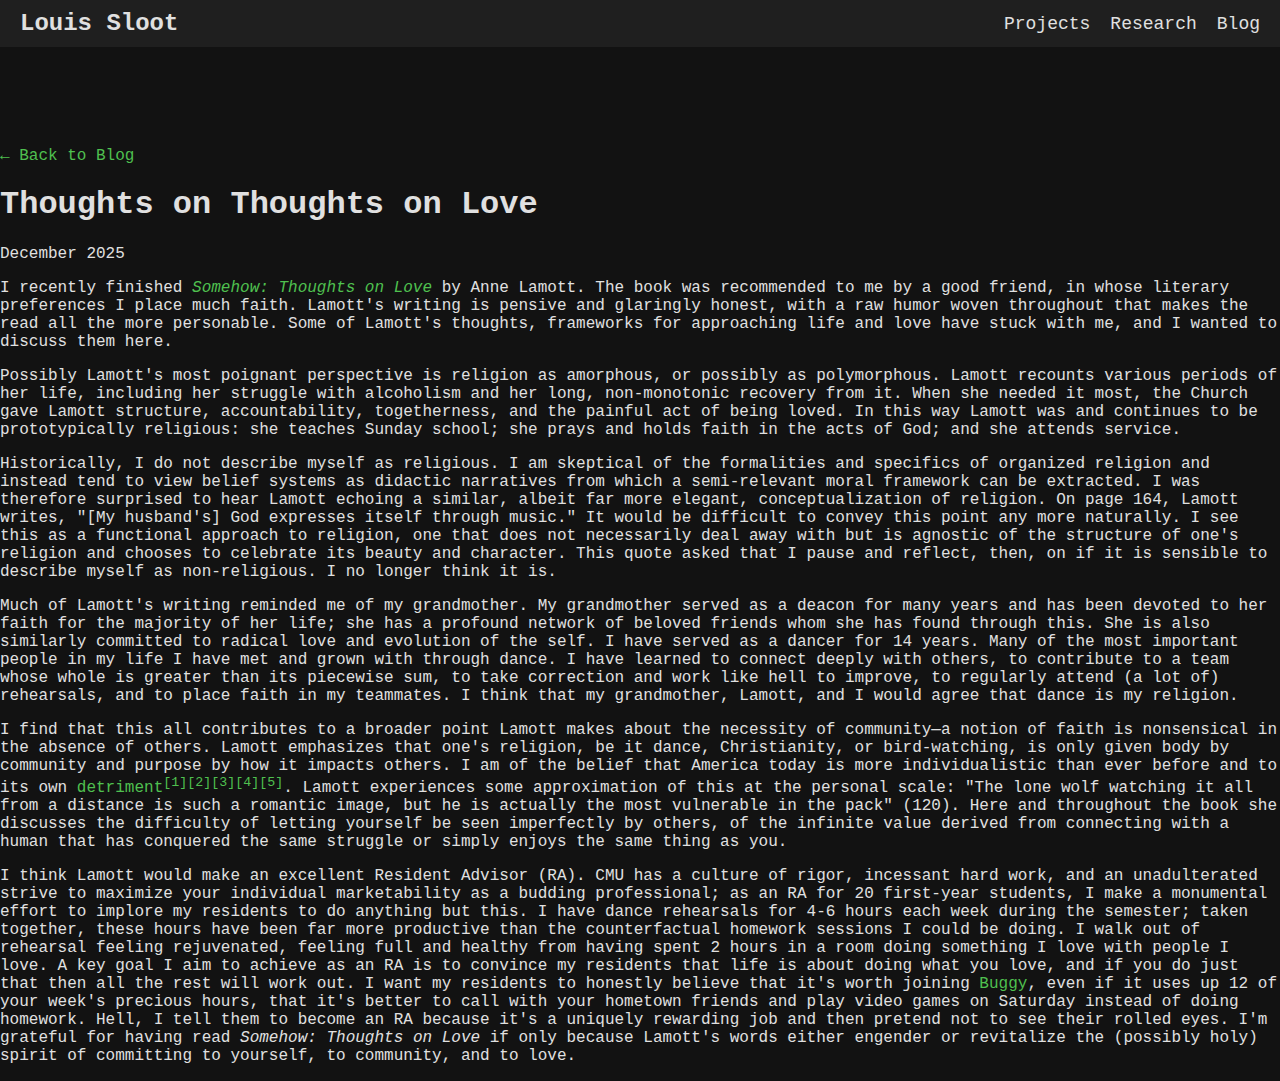
<file: posts/thoughts-on-love.html>
<!DOCTYPE html>
<html lang="en">
  <head>
    <meta charset="UTF-8" />
    <meta name="viewport" content="width=device-width, initial-scale=1.0" />
    <title>Thoughts on Thoughts on Love - Louis Sloot</title>
    <link rel="stylesheet" href="../style.css" />
  </head>
  <body>
    <header>
      <div class="logo">
        <h1>
          <a href="../index.html" style="color: #e0e0e0; text-decoration: none"
            >Louis Sloot</a
          >
        </h1>
      </div>
      <nav>
        <ul>
          <li><a href="../projects.html">Projects</a></li>
          <li><a href="../research.html">Research</a></li>
          <li><a href="../blog.html">Blog</a></li>
        </ul>
      </nav>
    </header>
    <div class="blog-post">
      <a href="../blog.html" class="back-to-blog">← Back to Blog</a>
      <div class="blog-post-header">
        <h1 class="blog-post-title">Thoughts on Thoughts on Love</h1>
        <div class="blog-post-meta">
          <span class="blog-post-date">December 2025</span>
        </div>
      </div>
      <div class="blog-post-content">
        <p>
          I recently finished
          <a
            href="https://www.goodreads.com/book/show/186872335-somehow"
            target="_blank"
            ><em>Somehow: Thoughts on Love</em></a
          >
          by Anne Lamott. The book was recommended to me by a good friend, in
          whose literary preferences I place much faith. Lamott's writing is
          pensive and glaringly honest, with a raw humor woven throughout that
          makes the read all the more personable. Some of Lamott's thoughts,
          frameworks for approaching life and love have stuck with me, and I
          wanted to discuss them here.
        </p>

        <p>
          Possibly Lamott's most poignant perspective is religion as amorphous,
          or possibly as polymorphous. Lamott recounts various periods of her
          life, including her struggle with alcoholism and her long,
          non-monotonic recovery from it. When she needed it most, the Church
          gave Lamott structure, accountability, togetherness, and the painful
          act of being loved. In this way Lamott was and continues to be
          prototypically religious: she teaches Sunday school; she prays and
          holds faith in the acts of God; and she attends service.
        </p>

        <p>
          Historically, I do not describe myself as religious. I am skeptical of
          the formalities and specifics of organized religion and instead tend
          to view belief systems as didactic narratives from which a
          semi-relevant moral framework can be extracted. I was therefore
          surprised to hear Lamott echoing a similar, albeit far more elegant,
          conceptualization of religion. On page 164, Lamott writes, "[My
          husband's] God expresses itself through music." It would be difficult
          to convey this point any more naturally. I see this as a functional
          approach to religion, one that does not necessarily deal away with but
          is agnostic of the structure of one's religion and chooses to
          celebrate its beauty and character. This quote asked that I pause and
          reflect, then, on if it is sensible to describe myself as
          non-religious. I no longer think it is.
        </p>

        <p>
          Much of Lamott's writing reminded me of my grandmother. My grandmother
          served as a deacon for many years and has been devoted to her faith
          for the majority of her life; she has a profound network of beloved
          friends whom she has found through this. She is also similarly
          committed to radical love and evolution of the self. I have served as
          a dancer for 14 years. Many of the most important people in my life I
          have met and grown with through dance. I have learned to connect
          deeply with others, to contribute to a team whose whole is greater
          than its piecewise sum, to take correction and work like hell to
          improve, to regularly attend (a lot of) rehearsals, and to place faith
          in my teammates. I think that my grandmother, Lamott, and I would
          agree that dance is my religion.
        </p>

        <p>
          I find that this all contributes to a broader point Lamott makes about
          the necessity of community—a notion of faith is nonsensical in the
          absence of others. Lamott emphasizes that one's religion, be it dance,
          Christianity, or bird-watching, is only given body by community and
          purpose by how it impacts others. I am of the belief that America
          today is more individualistic than ever before and to its own
          <a href="http://bowlingalone.com/" target="_blank"
            >detriment<sup>[1]</sup></a
          ><a
            href="https://www.psychologicalscience.org/observer/narcissism-unleashed"
            target="_blank"
            ><sup>[2]</sup></a
          ><a
            href="https://www.psychologicalscience.org/news/releases/increasing-individualism-in-us-linked-with-rise-of-white-collar-jobs.html"
            target="_blank"
            ><sup>[3]</sup></a
          ><a
            href="https://jspp.psychopen.eu/index.php/jspp/article/view/10099/10099.html"
            target="_blank"
            ><sup>[4]</sup></a
          ><a
            href="https://www.census.gov/newsroom/press-releases/2022/americas-families-and-living-arrangements.html"
            target="_blank"
            ><sup>[5]</sup></a
          >. Lamott experiences some approximation of this at the personal
          scale: "The lone wolf watching it all from a distance is such a
          romantic image, but he is actually the most vulnerable in the pack"
          (120). Here and throughout the book she discusses the difficulty of
          letting yourself be seen imperfectly by others, of the infinite value
          derived from connecting with a human that has conquered the same
          struggle or simply enjoys the same thing as you.
        </p>

        <p>
          I think Lamott would make an excellent Resident Advisor (RA). CMU has
          a culture of rigor, incessant hard work, and an unadulterated strive
          to maximize your individual marketability as a budding professional;
          as an RA for 20 first-year students, I make a monumental effort to
          implore my residents to do anything but this. I have dance rehearsals
          for 4-6 hours each week during the semester; taken together, these
          hours have been far more productive than the counterfactual homework
          sessions I could be doing. I walk out of rehearsal feeling
          rejuvenated, feeling full and healthy from having spent 2 hours in a
          room doing something I love with people I love. A key goal I aim to
          achieve as an RA is to convince my residents that life is about doing
          what you love, and if you do just that then all the rest will work
          out. I want my residents to honestly believe that it's worth joining
          <a href="https://www.cmu.edu/buggy/" target="_blank">Buggy</a>, even
          if it uses up 12 of your week's precious hours, that it's better to
          call with your hometown friends and play video games on Saturday
          instead of doing homework. Hell, I tell them to become an RA because
          it's a uniquely rewarding job and then pretend not to see their rolled
          eyes. I'm grateful for having read
          <em>Somehow: Thoughts on Love</em> if only because Lamott's words
          either engender or revitalize the (possibly holy) spirit of committing
          to yourself, to community, and to love.
        </p>
      </div>
    </div>
  </body>
</html>
</file>
<file: style.css>
body {
    margin: 0;
    font-family: 'Courier New', Courier, monospace;
    background-color: #121212; /* dark bg */
    color: #e0e0e0; /* light text */
}

header {
    display: flex;
    justify-content: space-between;
    align-items: center;
    padding: 10px 20px;
    background-color: #1f1f1f; /* lighter than body for contrast */
    color: #e0e0e0;
    margin-bottom: 100px;
}

header .logo h1 {
    margin: 0;
    font-size: 24px;
}

header nav ul {
    list-style: none;
    margin: 0;
    padding: 0;
    display: flex;
    gap: 20px;
}

header nav ul li a {
    color: #e0e0e0;
    text-decoration: none;
    font-size: 18px;
}

header nav ul li a:hover {
    text-decoration: underline;
}

.header {
    font-size: 22px;
    font-weight: bold;
}

section {
    padding: 50px 20px;
}

#hero-container {
    display: flex;
    justify-content: space-evenly;
    align-items: center;
    width: 80%;
    height: 50vh;
    margin: 0 auto;
}

#hero-left {
    display: flex;
    flex-direction: column;
    width: 50%;
    margin-right: 20px;
    margin-left: 10%;
}

#link-images {
    width: 395px; /* sr-pic width minus margin-left */
    max-width: 100%;
    margin-left: 5px; /* magic; center under sr-pic */
    display: flex;
    justify-content: space-around;
    align-items: center;
}

#link-images a {
    width: 30px;
    height: auto;
    max-width: 20%
}

#linkedin-icon {
    max-width: 100%;
    height: auto;
}

#github-icon {
    max-width: 100%;
    height: auto;
}

#resume-icon {
    max-width: 100%;
    height: auto;
}

#sr-pic {
    width: 400px;
    max-width: 100%;
    height: auto;
    border-radius: 15px;
    padding: 3px;
    border: 2px solid #326d27
}

#hero-right {
    width: 50%;
    margin-right: 10%;
}
a {
    text-decoration: none;
    color: #4fc04f;
}

a:hover {
    opacity: 0.8;
    color: #4fc04f;
}

.upper-section-title {
    border: 1px solid white;
    width: 15%;
    margin-left: 42.5%; /* 50% - (15/2)% */
    text-align: center;
    font-size: 2em;
}

.lower-section-title {
    font-size: 2em;
}

#timeline {
    position: relative;
    width: 85%;
    margin: 0 auto; /* center timeline */
  }

#timeline::before {
    content: '';
    position: absolute;
    top: 0;
    bottom: 0;
    left: 50%; /* center the line */
    width: 8px;
    background-color: #326d27;
    transform: translateX(-50%);
    z-index: 2;
}

/* timeline items */
.timeline-item {
    border: 3px solid #326d27;
    display: flex;
    flex-direction: column;
    align-items: center;
    position: relative; /* creates a stacking context */
    width: 45%; /* width of each item's content box */
    box-sizing: border-box; /* fixes padding-ticks problem */
    padding: 10px;
}

.project-title {
    text-align: center;
}

.timeline-item::before {
    content: '';
    position: absolute;
    top: 50%;
    width: 11.1%; /* approx of 1/9 */
    height: 4px;
    background-color: #633b25;
    z-index: 1;
}

.left-item {
    float: left;
    text-align: center;
    clear: both;
}

.left-item::before {
    left: 100%;
    margin-left: 3px; /* width of parent border */
}

.right-item {
    float: right;
    text-align: center;
    clear: both;
}

.right-item::before {
    right: 100%;
    margin-right: 3px;
}

.project-video {
    width: 80%;
    height: auto;
    border-radius: 8px;
    border: 1px solid white;
}

.timeline-item h3 {
    font-size: 1.5rem;
    margin-bottom: 10px;
}

.project-desc {
    font-size: 1rem;
    color: white;
}

/* Clearfix for the Timeline */
#timeline::after {
    content: '';
    display: table;
    clear: both;
}

.education-container {
    display: flex;
    margin-bottom: 0;
}

.vl {
    left: 5px;
    width: 0%;
    border-right: 5px solid #326d27;
    height: 140px;
}

.exp-vl {
    left: 5px;
    width: 0%;
    border-right: 5px solid #326d27;
    height: 300px;
}

.education-text-stack {
    display: flex;
    flex-direction: column;
}

#education-text {
    border-bottom: 3px solid #633b25;
    margin-bottom: 0;
    font-weight: bold;
}

#education-subtext-container {
    height: 30%;
    position: relative;
    margin-left: 10%;
    border-left: 3px solid #633b25;
    border-bottom: 3px solid #633b25;
    display: flex;
}

#education-subtext {
    position: absolute;
    margin-top: 0;
    top: 60%;
    left: 0;
}

.exp-container {
    display: flex;
    margin-bottom: 0;
}

.exp-text-stack {
    display: flex;
    flex-direction: column;
    width: 100%;
}

#exp-text {
    border-bottom: 3px solid #633b25;
    margin-bottom: 0;
    font-weight: bold;
    
}

#exp-subtext-container {
    height: 15%;
    position: relative;
    margin-left: 10%;
    border-left: 3px solid #633b25;
    border-bottom: 3px solid #633b25;
    display: flex;
}

#exp-subtext {
    position: absolute;
    margin-top: 0;
    top: 60%;
    left: 0;
}

#research-container {
    display: flex;
    justify-content: space-around;
    align-items: center;
}

.research-item {
    border: 5px solid #326d27;
    width: 35%;
    border-radius: 10px;
    display: flex;
    flex-direction: column;
    align-items: center;
}

.research-item-header {
    margin-top: 10px;
    font-size: 1.5em;
    font-weight: bold;
}

.research-item-desc {
    text-align: center;
    margin-top: 0;
    margin-left: 5%;
    margin-right: 5%;
}

.drive-link-btn {
    display: inline-block;
    color: white;
    border: none;
    padding: 0.1em 0.6em;
    outline: none;
    text-align: center;
    font-size: 1 em;
    margin: 0 0.2em;
    background: #4fc04f;
    border-radius: 10%;
    margin-bottom: 20px;
}
.drive-link-btn {
    background: #4fc04f;
}
.drive-link-btn:hover {
    color: white;
}

@media (max-width: 1250px) { /* adjust once text is written */
    #hero-container {
        flex-direction: column;
        height: auto;
    }
    #hero-left {
        margin: 0;
        align-items: center;
        width: 70%;
    }

    #sr-pic {
        max-width: 80%;
    }

    #hero-right {
        margin: 0;
        width: 70%;
        text-align: center;
    }

    #timeline {
        width: 100%;
      }
}
</file>
